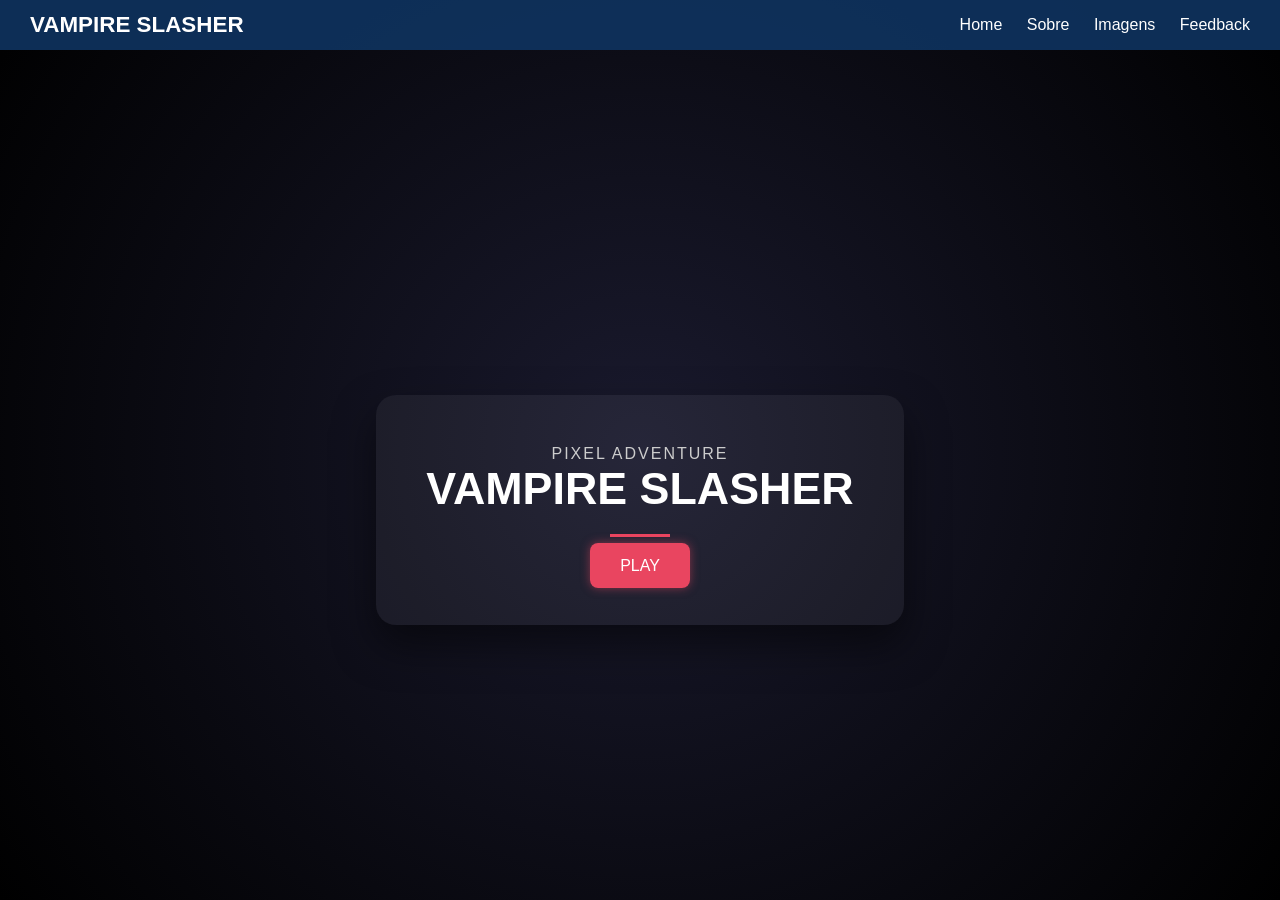
<file: index.html>
<!DOCTYPE html>
<html lang="pt-br">
<head>
<meta charset="UTF-8">
<title>Vampire Slasher</title>
<link rel="stylesheet" href="style.css">
</head>

<body>

<div class="overlay"></div>

<header class="navbar">
    <h1 class="logo">VAMPIRE SLASHER</h1>
    <nav>
        <a href="index.html">Home</a>
        <a href="sobre.html">Sobre</a>
        <a href="imagens.html">Imagens</a>
        <a href="feedback.html">Feedback</a>
    </nav>
</header>

<main class="main-card">
    <span class="tag">PIXEL ADVENTURE</span>
    <h1>VAMPIRE SLASHER</h1>
    <div class="divider"></div>

    <a href="#" class="btn btn-play">PLAY</a>
</main>

</body>
</html>
</file>
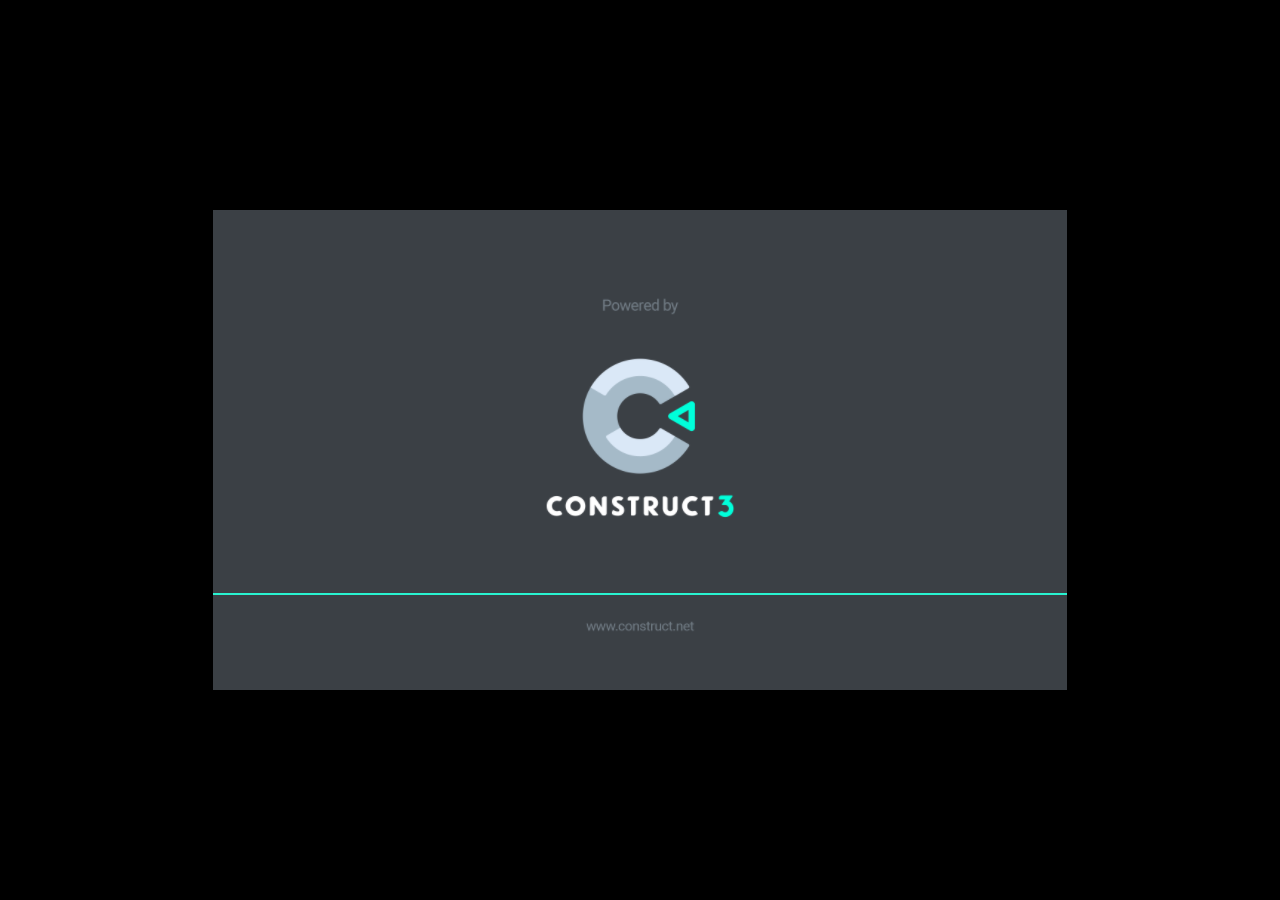
<file: numkidito 2/jogo/index.html>
<!DOCTYPE html>
<html>
<head>
    <meta charset="UTF-8">
	<title>Projetin</title>
	<meta name="viewport" content="width=device-width, initial-scale=1.0, maximum-scale=1.0, minimum-scale=1.0, user-scalable=no">
	
	<!-- Made with Construct, the game and app creator :: https://www.construct.net -->
	<meta name="generator" content="Scirra Construct">



	<link rel="manifest" href="appmanifest.json">
	<link rel="apple-touch-icon" sizes="128x128" href="icons/icon-128.png">
	<link rel="apple-touch-icon" sizes="256x256" href="icons/icon-256.png">
	<link rel="apple-touch-icon" sizes="512x512" href="icons/icon-512.png">
	<link rel="icon" type="image/png" href="icons/icon-512.png">

	<link rel="stylesheet" href="style.css">



</head> 
 
<body>

	

<script>
if (location.protocol.substr(0, 4) === "file")
{
	alert("Web exports won't work until you upload them. (When running on the file: protocol, browsers block many features from working for security reasons.)");
}
</script>
	
	<noscript>
		<div id="notSupportedWrap">
			<h2 id="notSupportedTitle">This content requires JavaScript</h2>
			<p class="notSupportedMessage">JavaScript appears to be disabled. Please enable it to view this content.</p>
		</div>
	</noscript>
	<script src="scripts/modernjscheck.js"></script>
	<script src="scripts/supportcheck.js"></script>
	<script src="scripts/offlineclient.js" type="module"></script>
	<script src="scripts/main.js" type="module"></script>
	<script src="scripts/register-sw.js" type="module"></script>

</body> 
</html>
</file>
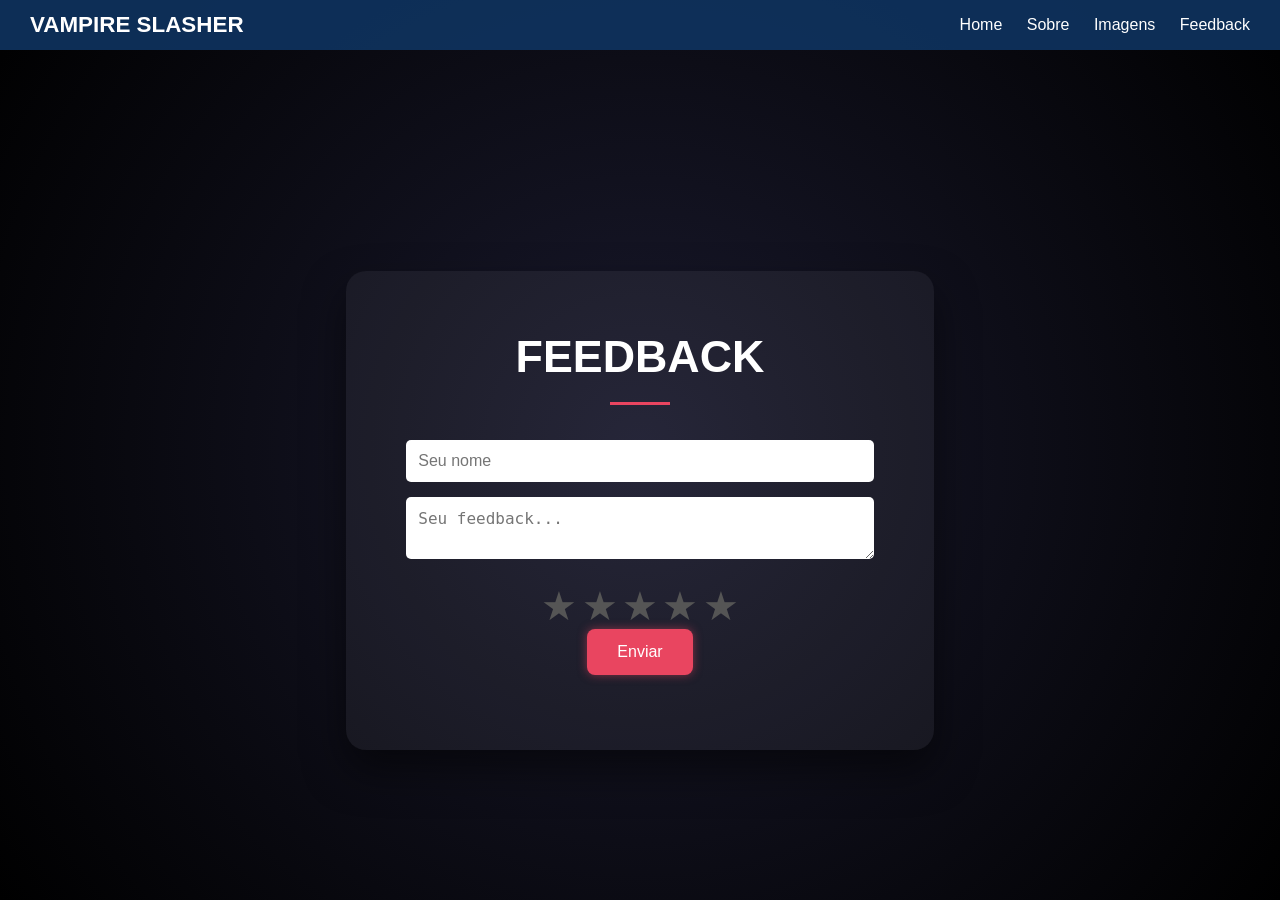
<file: feedback.html>
<!DOCTYPE html>
<html lang="pt-br">
<head>
<meta charset="UTF-8">
<title>Feedback</title>
<link rel="stylesheet" href="style.css">
</head>

<body>

<div class="overlay"></div>

<header class="navbar">
    <h1 class="logo">VAMPIRE SLASHER</h1>
    <nav>
        <a href="index.html">Home</a>
        <a href="sobre.html">Sobre</a>
        <a href="imagens.html">Imagens</a>
        <a href="feedback.html">Feedback</a>
    </nav>
</header>

<main class="main-card large">
    <h2>FEEDBACK</h2>
    <div class="divider"></div>

    <form onsubmit="enviarFeedback(event)">
        <input type="text" placeholder="Seu nome" required>
        <textarea placeholder="Seu feedback..." required></textarea>

        <div class="stars">
            <span onclick="setRating(1)">★</span>
            <span onclick="setRating(2)">★</span>
            <span onclick="setRating(3)">★</span>
            <span onclick="setRating(4)">★</span>
            <span onclick="setRating(5)">★</span>
        </div>

        <button class="btn">Enviar</button>
    </form>

    <p id="msg"></p>
</main>

<script>
function setRating(value){
    let stars = document.querySelectorAll(".stars span");
    stars.forEach((s,i)=>{
        s.style.color = i < value ? "#e94560" : "#555";
    });
}

function enviarFeedback(e){
    e.preventDefault();
    document.getElementById("msg").innerText = "Obrigado pelo feedback!";
}
</script>

</body>
</html>
</file>
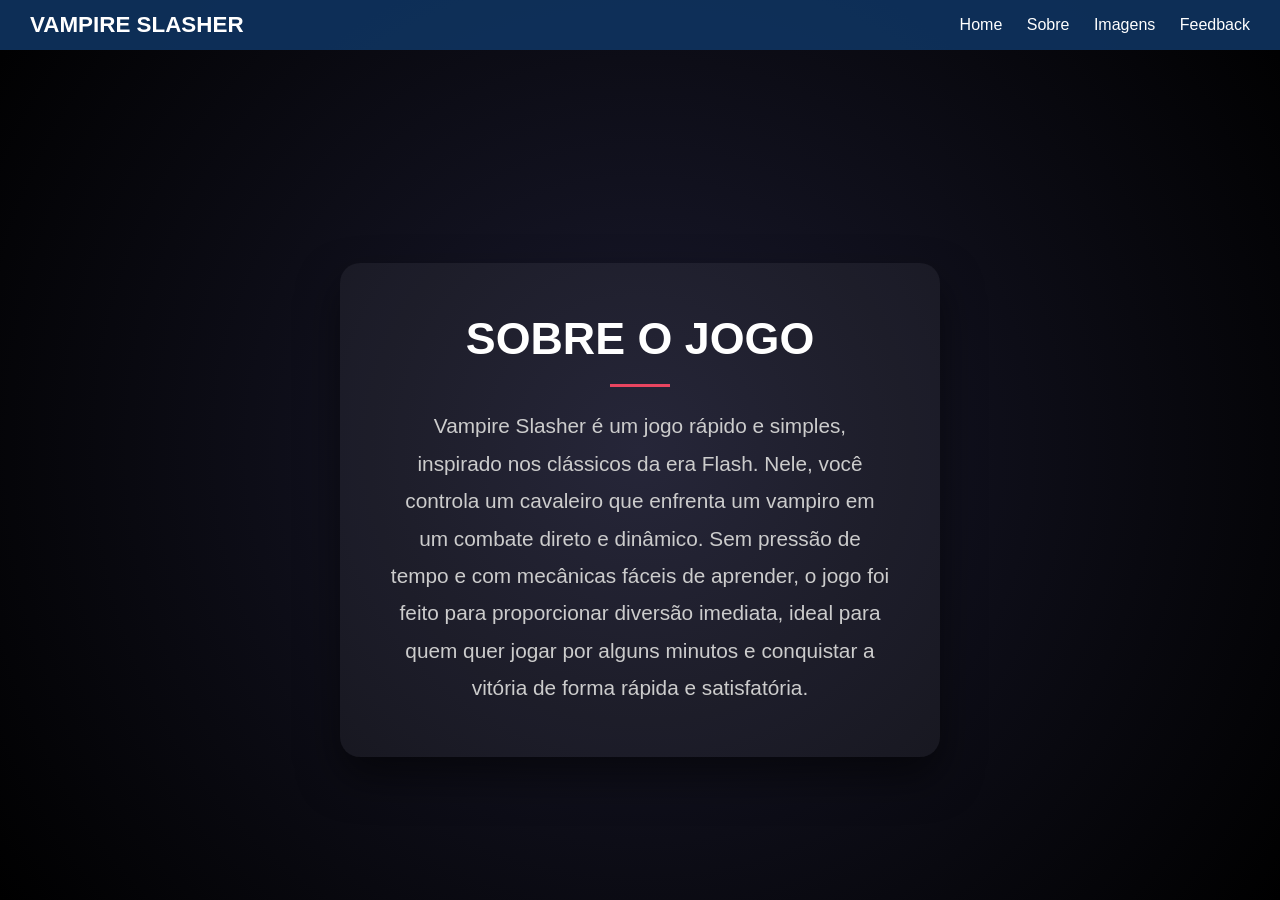
<file: sobre.html>
<!DOCTYPE html>
<html lang="pt-br">
<head>
<meta charset="UTF-8">
<title>Sobre</title>
<link rel="stylesheet" href="style.css">
</head>

<body>

<div class="overlay"></div>

<header class="navbar">
    <h1 class="logo">VAMPIRE SLASHER</h1>
    <nav>
        <a href="index.html">Home</a>
        <a href="sobre.html">Sobre</a>
        <a href="imagens.html">Imagens</a>
        <a href="feedback.html">Feedback</a>
    </nav>
</header>

<main class="main-card">
    <h2>SOBRE O JOGO</h2>
    <div class="divider"></div>

    <p class="description">
        Vampire Slasher é um jogo rápido e simples, inspirado nos clássicos da era Flash. 
        Nele, você controla um cavaleiro que enfrenta um vampiro em um combate direto e dinâmico. 
        Sem pressão de tempo e com mecânicas fáceis de aprender, o jogo foi feito para proporcionar 
        diversão imediata, ideal para quem quer jogar por alguns minutos e conquistar a vitória de 
        forma rápida e satisfatória.
    </p>
</main>

</body>
</html>
</file>
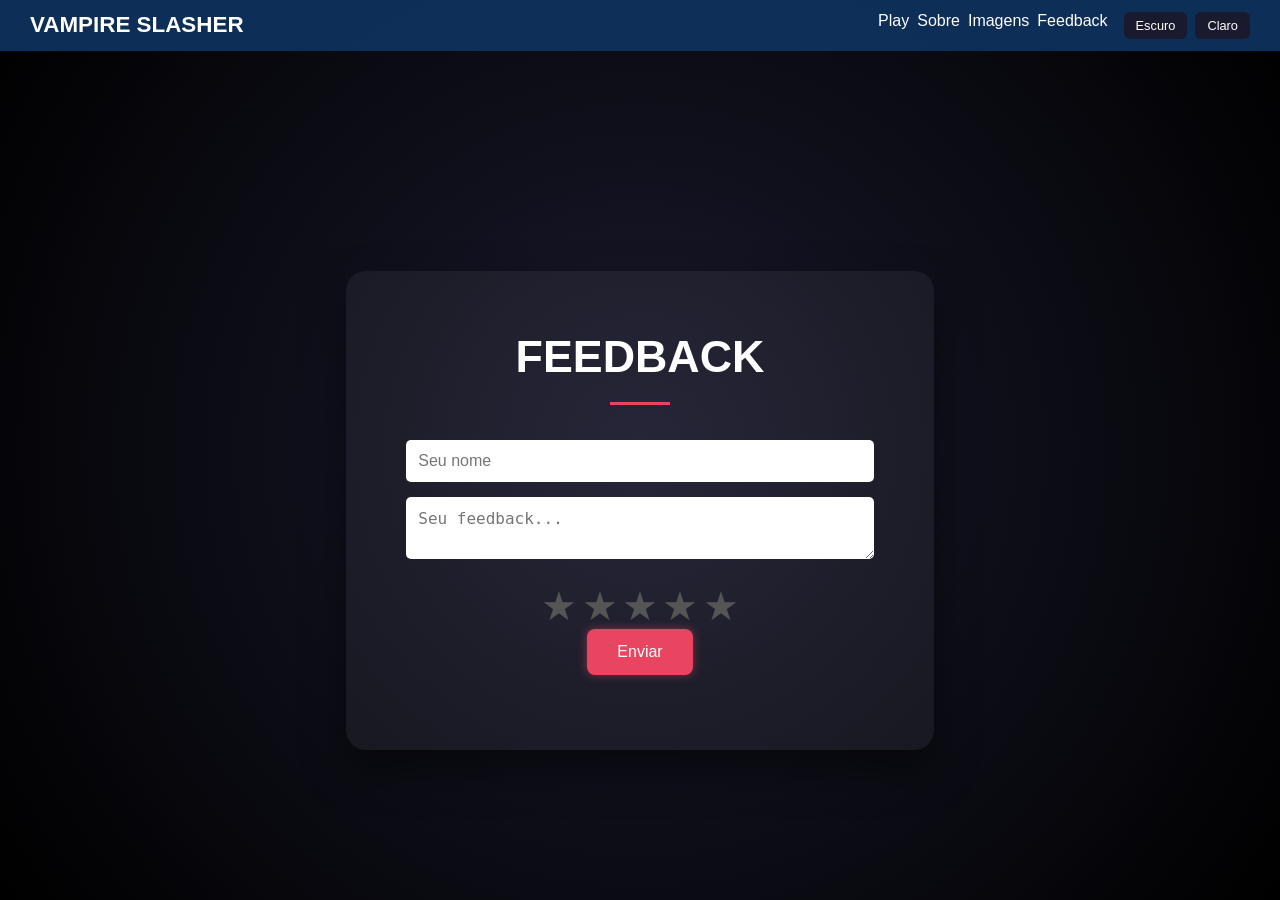
<file: numkidito 2/feedback.html>
<!DOCTYPE html>
<html lang="pt-br">
<head>
<meta charset="UTF-8">
<meta name="viewport" content="width=device-width, initial-scale=1.0">
<title>Feedback</title>
<link rel="stylesheet" href="feedback.css">
</head>

<body>

<div class="overlay"></div>

<header class="navbar">
    <h1 class="logo">VAMPIRE SLASHER</h1>
    <nav>
        <a href="play.html">Play</a>
        <a href="sobre.html">Sobre</a>
        <a href="imagens.html">Imagens</a>
        <a href="feedback.html">Feedback</a>
        <br>
        <button class="btn-dark" onclick="setTheme('dark')">Escuro</button>
        <button class="btn-dark" onclick="setTheme('light')">Claro</button>
    </nav>
</header>

<main class="main-card large">
    <h2>FEEDBACK</h2>
    <div class="divider"></div>

    <form onsubmit="enviarFeedback(event)">
        <input type="text" placeholder="Seu nome" required>
        <textarea placeholder="Seu feedback..." required></textarea>

        <div class="stars">
            <span onclick="setRating(1)">★</span>
            <span onclick="setRating(2)">★</span>
            <span onclick="setRating(3)">★</span>
            <span onclick="setRating(4)">★</span>
            <span onclick="setRating(5)">★</span>
        </div>

        <button class="btn">Enviar</button>
    </form>

    <p id="msg"></p>
</main>

<script>
if (localStorage.getItem('tema') === 'light') {
    document.body.classList.add('light');
}

function setTheme(mode) {
    if (mode === 'light') {
        document.body.classList.add('light');
        localStorage.setItem('tema', 'light');
    } else {
        document.body.classList.remove('light');
        localStorage.setItem('tema', 'dark');
    }
}

function setRating(value) {
    let stars = document.querySelectorAll(".stars span");
    stars.forEach((s, i) => {
        s.style.color = i < value ? "#e94560" : "#555";
    });
}

function enviarFeedback(e) {
    e.preventDefault();
    document.querySelector("input").value = "";
    document.querySelector("textarea").value = "";
    let stars = document.querySelectorAll(".stars span");
    stars.forEach(s => s.style.color = "#555");
    document.getElementById("msg").innerText = "Obrigado pelo feedback!";
}
</script>

</body>
</html>
</file>
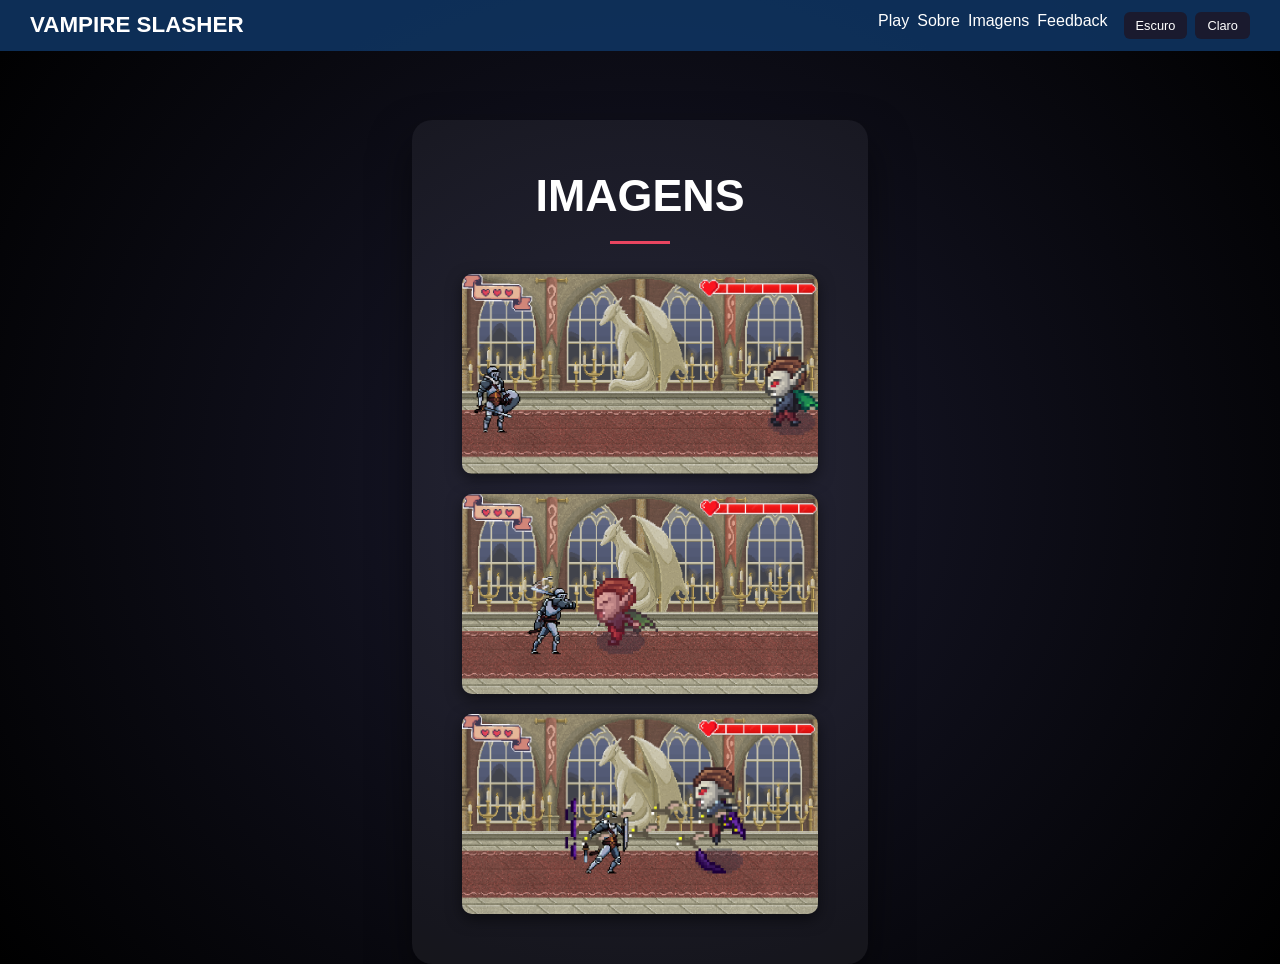
<file: numkidito 2/imagens.html>
<!DOCTYPE html>
<html lang="pt-br">
<head>
<meta charset="UTF-8">
<meta name="viewport" content="width=device-width, initial-scale=1.0">
<title>Imagens</title>
<link rel="stylesheet" href="imagens.css">
</head>

<body>

<div class="overlay"></div>

<header class="navbar">
    <h1 class="logo">VAMPIRE SLASHER</h1>
    <nav>
        <a href="play.html">Play</a>
        <a href="sobre.html">Sobre</a>
        <a href="imagens.html">Imagens</a>
        <a href="feedback.html">Feedback</a>
        <br>
        <button class="btn-dark" onclick="setTheme('dark')">Escuro</button>
        <button class="btn-dark" onclick="setTheme('light')">Claro</button>
    </nav>
</header>

<main class="main-card">
    <h2>IMAGENS</h2>
    <div class="divider"></div>

    <div class="gallery">
    <img src="imagens/1.png" alt="Imagem 1">
    <img src="imagens/2.png" alt="Imagem 2">
    <img src="imagens/3.png" alt="Imagem 3">
</div>
</main>

<script>
if (localStorage.getItem('tema') === 'light') {
    document.body.classList.add('light');
}

function setTheme(mode) {
    if (mode === 'light') {
        document.body.classList.add('light');
        localStorage.setItem('tema', 'light');
    } else {
        document.body.classList.remove('light');
        localStorage.setItem('tema', 'dark');
    }
}

</script>

</body>
</html>
</file>
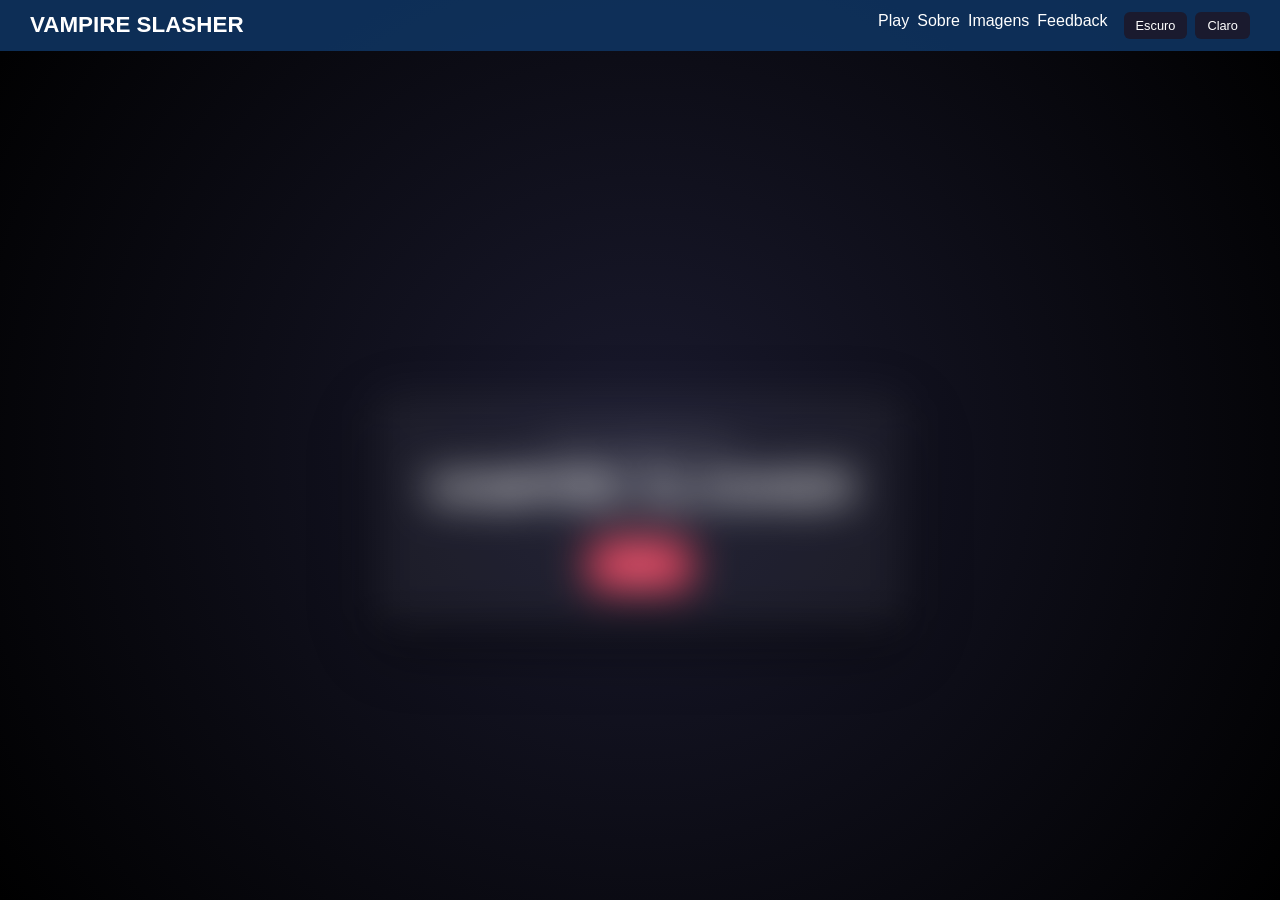
<file: numkidito 2/play.html>
<!DOCTYPE html>
<html lang="pt-br">
<head>
<meta charset="UTF-8">
<meta name="viewport" content="width=device-width, initial-scale=1.0">
<title>Vampire Slasher</title>
<link rel="stylesheet" href="play.css">
</head>

<body>

<div class="overlay"></div>

<header class="navbar">
    <h1 class="logo">VAMPIRE SLASHER</h1>
    <nav>
        <a href="play.html">Play</a>
        <a href="sobre.html">Sobre</a>
        <a href="imagens.html">Imagens</a>
        <a href="feedback.html">Feedback</a>
        <br>
        <button class="btn-dark" onclick="setTheme('dark')">Escuro</button>
        <button class="btn-dark" onclick="setTheme('light')">Claro</button>
    </nav>
</header>

<div id="conteudo-sensivel">
    <main class="main-card">
        <span class="tag">PIXEL ADVENTURE</span>
        <h1>VAMPIRE SLASHER</h1>
        <div class="divider"></div>

        <a href="jogo/index.html" class="btn btn-play">PLAY</a>
    </main>
</div>

<script src="acesso.js"></script>

</body>
</html>
</file>
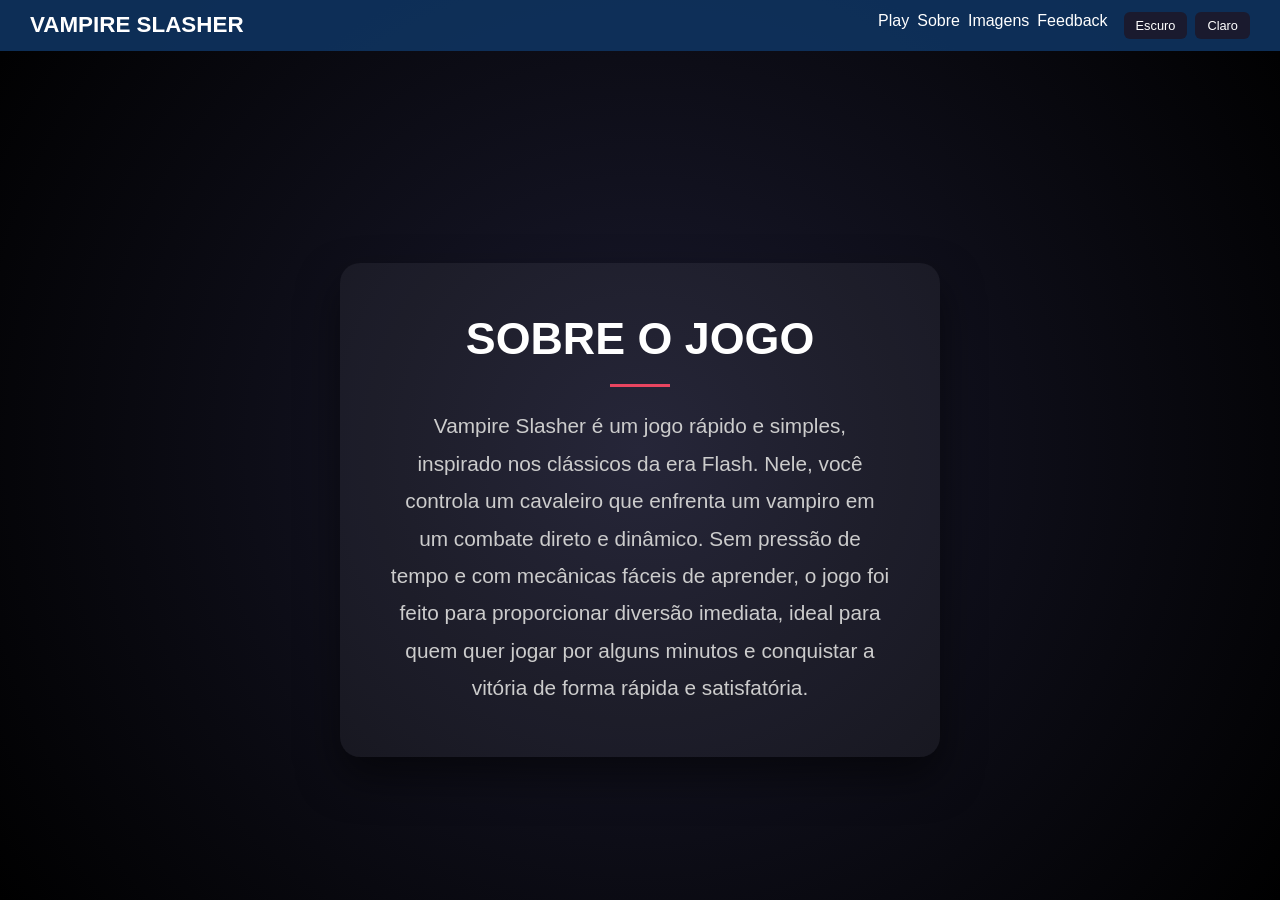
<file: numkidito 2/sobre.html>
<!DOCTYPE html>
<html lang="pt-br">
<head>
<meta charset="UTF-8">
<meta name="viewport" content="width=device-width, initial-scale=1.0">
<title>Sobre</title>
<link rel="stylesheet" href="sobre.css">
</head>

<body>

<div class="overlay"></div>

<header class="navbar">
    <h1 class="logo">VAMPIRE SLASHER</h1>
    <nav>
        <a href="play.html">Play</a>
        <a href="sobre.html">Sobre</a>
        <a href="imagens.html">Imagens</a>
        <a href="feedback.html">Feedback</a>
        <br>
        <button class="btn-dark" onclick="setTheme('dark')">Escuro</button>
        <button class="btn-dark" onclick="setTheme('light')">Claro</button>
    </nav>
</header>

<main class="main-card">
    <h2>SOBRE O JOGO</h2>
    <div class="divider"></div>

    <p class="description">
        Vampire Slasher é um jogo rápido e simples, inspirado nos clássicos da era Flash. 
        Nele, você controla um cavaleiro que enfrenta um vampiro em um combate direto e dinâmico. 
        Sem pressão de tempo e com mecânicas fáceis de aprender, o jogo foi feito para proporcionar 
        diversão imediata, ideal para quem quer jogar por alguns minutos e conquistar a vitória de 
        forma rápida e satisfatória.
    </p>
</main>

<script>
if (localStorage.getItem('tema') === 'light') {
    document.body.classList.add('light');
}

function setTheme(mode) {
    if (mode === 'light') {
        document.body.classList.add('light');
        localStorage.setItem('tema', 'light');
    } else {
        document.body.classList.remove('light');
        localStorage.setItem('tema', 'dark');
    }
}
</script>

</body>
</html>
</file>
<file: style.css>
:root {
    --primary: #e94560;
    --secondary: #0f3460;
    --dark: #1a1a2e;
    --text: #ffffff;
}

/* RESET */
* {
    margin: 0;
    padding: 0;
    box-sizing: border-box;
}

body {
    font-family: Arial, sans-serif;
    background: radial-gradient(circle, #1a1a2e, #000);
    color: var(--text);
    display: flex;
    justify-content: center;
    align-items: center;
    min-height: 100vh;
}

.overlay {
    position: fixed;
    width: 100%;
    height: 100%;
    background: url('https://www.transparenttextures.com/patterns/carbon-fibre.png');
    opacity: 0.1;
    pointer-events: none;
}

.navbar {
    position: fixed;
    top: 0;
    width: 100%;
    background: rgba(15, 52, 96, 0.9);
    padding: 12px 30px;
    display: flex;
    justify-content: space-between;
    align-items: center;
    z-index: 10;
}

.logo {
    font-size: 1.4rem;
}

.navbar nav a {
    color: white;
    margin-left: 20px;
    text-decoration: none;
    font-size: 1rem;
    transition: 0.3s;
}

.navbar nav a:hover {
    color: var(--primary);
}

.main-card {
    margin-top: 120px;
    padding: 50px;
    background: rgba(255,255,255,0.05);
    border-radius: 20px;
    text-align: center;
    max-width: 600px;
    box-shadow: 0 20px 40px rgba(0,0,0,0.5);
}

.main-card.large {
    max-width: 900px;
    padding: 60px;
}

h1, h2 {
    font-size: 2.8rem;
    text-transform: uppercase;
}

.tag {
    color: #ccc;
    font-size: 1rem;
    letter-spacing: 2px;
}

.divider {
    height: 3px;
    width: 60px;
    background: var(--primary);
    margin: 20px auto;
}

.description {
    font-size: 1.3rem;
    line-height: 1.8;
    color: #ccc;
}

.btn {
    padding: 14px 30px;
    background: var(--primary);
    color: white;
    border-radius: 8px;
    text-decoration: none;
    border: none;
    cursor: pointer;
    transition: all 0.3s ease;
    font-size: 1rem;

    /* glow leve */
    box-shadow: 0 0 10px rgba(233, 69, 96, 0.5);
}

/* HOVER MAIS FORTE */
.btn:hover {
    background: #ff4d6d;
    transform: translateY(-3px);

    box-shadow: 0 0 20px rgba(233, 69, 96, 0.9),
                0 0 40px rgba(233, 69, 96, 0.6);
}

.gallery {
    display: flex;
    gap: 40px;
    justify-content: center;
    margin-top: 30px;
}

.img-box {
    width: 250px;
    height: 250px;
    border: 2px dashed #777;
    display: flex;
    justify-content: center;
    align-items: center;
    color: #aaa;
    font-size: 1.2rem;
}

/* FORM */
input, textarea {
    width: 100%;
    padding: 12px;
    margin-top: 15px;
    border-radius: 5px;
    border: none;
    outline: none;
    font-size: 1rem;
}

.stars {
    margin-top: 20px;
}

.stars span {
    font-size: 2.5rem;
    cursor: pointer;
    color: #555;
    transition: 0.3s;
}

.stars span:hover {
    color: var(--primary);
}

#msg {
    margin-top: 15px;
    color: var(--primary);
    font-size: 1.1rem;
}
</file>
<file: numkidito 2/jogo/style.css>
html, body {
	padding: 0;
	margin: 0;
	overflow: hidden;
	height: 100%;
}

body {
	background: #000000;
	color: white;
}

input[type="file"] {
	color: black;
}

/* for scaling checkboxes according to the font size */
.c3-auto-size-checkbox {
	font-size: 1em;
	width: 1em;
	height: 1em;
	vertical-align: bottom;
	margin: 0.1em 0.25em;
}

html, body, canvas {
	touch-action-delay: none;
	touch-action: none;
}

canvas, .c3htmlwrap {
	position: absolute;
}

.c3htmlwrap {
	contain: strict;
}

.c3overlay {
	pointer-events: none;
}

.c3htmlwrap[interactive] > * {
	pointer-events: auto;
}

/* HACK - work around elements being selectable only in iOS WKWebView for some reason */
html[ioswebview] .c3htmlwrap,
html[ioswebview] canvas {
	-webkit-user-select: none;
	user-select: none;
}

html[ioswebview] .c3htmlwrap > * {
	-webkit-user-select: auto;
	user-select: auto;
}

#notSupportedWrap {
	margin: 2em auto 1em auto;
	width: 75%;
	max-width: 45em;
	border: 2px solid #aaa;
	border-radius: 1em;
	padding: 2em;
	background-color: #f0f0f0;
	font-family: "Segoe UI", Frutiger, "Frutiger Linotype", "Dejavu Sans", "Helvetica Neue", Arial, sans-serif;
	color: black;
}

#notSupportedTitle {
	font-size: 1.8em;
}

.notSupportedMessage {
	font-size: 1.2em;
}

.notSupportedMessage em {
	color: #888;
}

/* bbcode styles */
.bbCodeH1 {
	font-size: 2em;
	font-weight: bold;
}

.bbCodeH2 {
	font-size: 1.5em;
	font-weight: bold;
}

.bbCodeH3 {
	font-size: 1.25em;
	font-weight: bold;
}

.bbCodeH4 {
	font-size: 1.1em;
	font-weight: bold;
}

.bbCodeItem::before {
	content: " • ";
}

/* For text icons converted to HTML: size the height to the line height
   preserving the aspect ratio. Also add position: relative as that allows
   just adding a 'top' style for the iconoffsety style. */
.c3-text-icon {
	height: 1em;
	width: auto;
	position: relative;
}

/* screen reader text */
.c3-screen-reader-text {
	position: absolute;
	width: 1px;
    height: 1px;
    overflow: hidden;
    clip: rect(1px, 1px, 1px, 1px);
}
</file>
<file: numkidito 2/feedback.css>
:root {
    --primary: #e94560;
    --secondary: #0f3460;
    --dark: #1a1a2e;
    --text: #ffffff;
}

* {
    margin: 0;
    padding: 0;
    box-sizing: border-box;
}

body {
    font-family: Arial, sans-serif;
    background: radial-gradient(circle, #1a1a2e, #000);
    color: var(--text);
    display: flex;
    justify-content: center;
    align-items: center;
    min-height: 100vh;
}

.overlay {
    position: fixed;
    width: 100%;
    height: 100%;
    background: url('https://www.transparenttextures.com/patterns/carbon-fibre.png');
    opacity: 0.1;
    pointer-events: none;
}

.navbar {
    position: fixed;
    top: 0;
    width: 100%;
    background: rgba(15, 52, 96, 0.9);
    padding: 12px 30px;
    display: flex;
    justify-content: space-between;
    align-items: flex-start;
    z-index: 10;
}

.logo {
    font-size: 1.4rem;
}

nav {
    display: flex;
    flex-wrap: wrap;
    justify-content: flex-end;
    gap: 8px;
    max-width: 400px;
}

.navbar nav a {
    color: white;
    text-decoration: none;
    font-size: 1rem;
    transition: 0.3s;
}

.navbar nav a:hover {
    color: var(--primary);
}

.btn-dark, .btn-light {
    padding: 6px 12px;
    border: none;
    border-radius: 6px;
    cursor: pointer;
    font-size: 0.8rem;
    transition: 0.3s;
}

.btn-dark {
    background: #1a1a2e;
    color: white;
}

.btn-light {
    background: #f0f0f0;
    color: #1a1a2e;
}

.btn-dark:hover, .btn-light:hover {
    opacity: 0.8;
}

.main-card {
    margin-top: 120px;
    padding: 50px;
    background: rgba(255, 255, 255, 0.05);
    border-radius: 20px;
    text-align: center;
    max-width: 600px;
    box-shadow: 0 20px 40px rgba(0, 0, 0, 0.5);
}

.main-card.large {
    max-width: 900px;
    padding: 60px;
}

h2 {
    font-size: 2.8rem;
    text-transform: uppercase;
}

.divider {
    height: 3px;
    width: 60px;
    background: var(--primary);
    margin: 20px auto;
}

input, textarea {
    width: 100%;
    padding: 12px;
    margin-top: 15px;
    border-radius: 5px;
    border: none;
    outline: none;
    font-size: 1rem;
}

.stars {
    margin-top: 20px;
}

.stars span {
    font-size: 2.5rem;
    cursor: pointer;
    color: #555;
    transition: 0.3s;
}

.stars span:hover {
    color: var(--primary);
}

#msg {
    margin-top: 15px;
    color: var(--primary);
    font-size: 1.1rem;
}

.btn {
    padding: 14px 30px;
    background: var(--primary);
    color: white;
    border-radius: 8px;
    text-decoration: none;
    border: none;
    cursor: pointer;
    transition: all 0.3s ease;
    font-size: 1rem;
    box-shadow: 0 0 10px rgba(233, 69, 96, 0.5);
}

.btn:hover {
    background: #ff4d6d;
    transform: translateY(-3px);
    box-shadow: 0 0 20px rgba(233, 69, 96, 0.9),
                0 0 40px rgba(233, 69, 96, 0.6);
}

body.light {
    background: radial-gradient(circle, #f0f0f0, #ffffff);
    color: #1a1a2e;
}

body.light .navbar {
    background: rgba(200, 220, 255, 0.95);
}

body.light .navbar nav a {
    color: #1a1a2e;
}

body.light .main-card {
    background: rgba(0, 0, 0, 0.05);
    box-shadow: 0 20px 40px rgba(0, 0, 0, 0.1);
}

body.light .overlay {
    display: none;
}

body.light .tag {
    color: #1a1a2e;
}

.blur-bg {
    position: fixed;
    top: 0;
    left: 0;
    width: 100%;
    height: 100%;
    backdrop-filter: blur(10px);
    z-index: 999;
}

.popup {
    position: fixed;
    top: 50%;
    left: 50%;
    transform: translate(-50%, -50%);
    background: #f0f0f0;
    padding: 20px;
    border-radius: 5px;
    text-align: left;
    z-index: 1000;
    width: 400px;
    box-shadow: 0 2px 10px rgba(0, 0, 0, 0.5);
    border: 1px solid #ccc;
}

.popup h2 {
    font-size: 1rem;
    color: #333;
    margin-bottom: 10px;
    font-weight: normal;
}

.popup p {
    margin-top: 10px;
    color: #333;
    font-size: 0.95rem;
}

.popup input {
    margin-top: 5px;
    border: 1px solid #aaa;
    border-radius: 3px;
    background: white;
    color: #333;
    padding: 5px;
    font-size: 0.95rem;
}

.popup .btn {
    margin-top: 15px;
    padding: 6px 20px;
    background: #e0e0e0;
    color: #333;
    border: 1px solid #aaa;
    border-radius: 3px;
    font-size: 0.9rem;
    box-shadow: none;
    float: right;
}

.popup .btn:hover {
    background: #d0d0d0;
    transform: none;
    box-shadow: none;
}

#msg-popup {
    color: red;
    font-size: 0.85rem;
    clear: both;
    padding-top: 5px;
}

@media (max-width: 768px) {
    .navbar {
        flex-direction: column;
        align-items: flex-start;
        padding: 10px 15px;
    }

    nav {
        width: 100%;
        justify-content: flex-start;
        margin-top: 8px;
    }

    .main-card {
        margin-top: 160px;
        padding: 30px 20px;
        width: 90%;
    }

    h1, h2 {
        font-size: 1.8rem;
    }

    .gallery img {
        max-width: 100%;
    }

    .main-card.large {
        padding: 30px 20px;
        width: 90%;
    }

    input, textarea {
        font-size: 16px;
    }
}
</file>
<file: numkidito 2/imagens.css>
:root {
    --primary: #e94560;
    --secondary: #0f3460;
    --dark: #1a1a2e;
    --text: #ffffff;
}

* {
    margin: 0;
    padding: 0;
    box-sizing: border-box;
}

body {
    font-family: Arial, sans-serif;
    background: radial-gradient(circle, #1a1a2e, #000);
    color: var(--text);
    display: flex;
    justify-content: center;
    align-items: center;
    min-height: 100vh;
}

.overlay {
    position: fixed;
    width: 100%;
    height: 100%;
    background: url('https://www.transparenttextures.com/patterns/carbon-fibre.png');
    opacity: 0.1;
    pointer-events: none;
}

.navbar {
    position: fixed;
    top: 0;
    width: 100%;
    background: rgba(15, 52, 96, 0.9);
    padding: 12px 30px;
    display: flex;
    justify-content: space-between;
    align-items: flex-start;
    z-index: 10;
}

.logo {
    font-size: 1.4rem;
}

nav {
    display: flex;
    flex-wrap: wrap;
    justify-content: flex-end;
    gap: 8px;
    max-width: 400px;
}

.navbar nav a {
    color: white;
    text-decoration: none;
    font-size: 1rem;
    transition: 0.3s;
}

.navbar nav a:hover {
    color: var(--primary);
}

.btn-dark, .btn-light {
    padding: 6px 12px;
    border: none;
    border-radius: 6px;
    cursor: pointer;
    font-size: 0.8rem;
    transition: 0.3s;
}

.btn-dark {
    background: #1a1a2e;
    color: white;
}

.btn-light {
    background: #f0f0f0;
    color: #1a1a2e;
}

.btn-dark:hover, .btn-light:hover {
    opacity: 0.8;
}

.main-card {
    margin-top: 120px;
    padding: 50px;
    background: rgba(255, 255, 255, 0.05);
    border-radius: 20px;
    text-align: center;
    max-width: 600px;
    box-shadow: 0 20px 40px rgba(0, 0, 0, 0.5);
}

h2 {
    font-size: 2.8rem;
    text-transform: uppercase;
}

.divider {
    height: 3px;
    width: 60px;
    background: var(--primary);
    margin: 20px auto;
}

.gallery {
    display: flex;
    flex-direction: column;
    align-items: center;
    gap: 20px;
    margin-top: 30px;
}

.gallery img {
    width: 100%;
    max-width: 500px;
    height: 200px;
    object-fit: cover;
    border-radius: 10px;
    box-shadow: 0 5px 15px rgba(0, 0, 0, 0.5);
}

body.light {
    background: radial-gradient(circle, #f0f0f0, #ffffff);
    color: #1a1a2e;
}

body.light .navbar {
    background: rgba(200, 220, 255, 0.95);
}

body.light .navbar nav a {
    color: #1a1a2e;
}

body.light .main-card {
    background: rgba(0, 0, 0, 0.05);
    box-shadow: 0 20px 40px rgba(0, 0, 0, 0.1);
}

body.light .img-box {
    border-color: #333;
    color: #333;
}

body.light .overlay {
    display: none;
}

body.light .tag {
    color: #1a1a2e;
}

.blur-bg {
    position: fixed;
    top: 0;
    left: 0;
    width: 100%;
    height: 100%;
    backdrop-filter: blur(10px);
    z-index: 999;
}

.popup {
    position: fixed;
    top: 50%;
    left: 50%;
    transform: translate(-50%, -50%);
    background: #f0f0f0;
    padding: 20px;
    border-radius: 5px;
    text-align: left;
    z-index: 1000;
    width: 400px;
    box-shadow: 0 2px 10px rgba(0, 0, 0, 0.5);
    border: 1px solid #ccc;
}

.popup h2 {
    font-size: 1rem;
    color: #333;
    margin-bottom: 10px;
    font-weight: normal;
}

.popup p {
    margin-top: 10px;
    color: #333;
    font-size: 0.95rem;
}

.popup input {
    margin-top: 5px;
    border: 1px solid #aaa;
    border-radius: 3px;
    background: white;
    color: #333;
    padding: 5px;
    font-size: 0.95rem;
}

.popup .btn {
    margin-top: 15px;
    padding: 6px 20px;
    background: #e0e0e0;
    color: #333;
    border: 1px solid #aaa;
    border-radius: 3px;
    font-size: 0.9rem;
    box-shadow: none;
    float: right;
}

.popup .btn:hover {
    background: #d0d0d0;
    transform: none;
    box-shadow: none;
}

#msg-popup {
    color: red;
    font-size: 0.85rem;
    clear: both;
    padding-top: 5px;
}

@media (max-width: 768px) {
    .navbar {
        flex-direction: column;
        align-items: flex-start;
        padding: 10px 15px;
    }

    nav {
        width: 100%;
        justify-content: flex-start;
        margin-top: 8px;
    }

    .main-card {
        margin-top: 160px;
        padding: 30px 20px;
        width: 90%;
    }

    h1, h2 {
        font-size: 1.8rem;
    }

    .gallery img {
        max-width: 100%;
    }

    .main-card.large {
        padding: 30px 20px;
        width: 90%;
    }

    input, textarea {
        font-size: 16px;
    }
}
</file>
<file: numkidito 2/play.css>
:root {
    --primary: #e94560;
    --secondary: #0f3460;
    --dark: #1a1a2e;
    --text: #ffffff;
}

* {
    margin: 0;
    padding: 0;
    box-sizing: border-box;
}

body {
    font-family: Arial, sans-serif;
    background: radial-gradient(circle, #1a1a2e, #000);
    color: var(--text);
    display: flex;
    justify-content: center;
    align-items: center;
    min-height: 100vh;
}

.overlay {
    position: fixed;
    width: 100%;
    height: 100%;
    background: url('https://www.transparenttextures.com/patterns/carbon-fibre.png');
    opacity: 0.1;
    pointer-events: none;
}

.navbar {
    position: fixed;
    top: 0;
    width: 100%;
    background: rgba(15, 52, 96, 0.9);
    padding: 12px 30px;
    display: flex;
    justify-content: space-between;
    align-items: flex-start;
    z-index: 10;
}

.logo {
    font-size: 1.4rem;
}

nav {
    display: flex;
    flex-wrap: wrap;
    justify-content: flex-end;
    gap: 8px;
    max-width: 400px;
}

.navbar nav a {
    color: white;
    text-decoration: none;
    font-size: 1rem;
    transition: 0.3s;
}

.navbar nav a:hover {
    color: var(--primary);
}

.btn-dark, .btn-light {
    padding: 6px 12px;
    border: none;
    border-radius: 6px;
    cursor: pointer;
    font-size: 0.8rem;
    transition: 0.3s;
}

.btn-dark {
    background: #1a1a2e;
    color: white;
}

.btn-light {
    background: #f0f0f0;
    color: #1a1a2e;
}

.btn-dark:hover, .btn-light:hover {
    opacity: 0.8;
}

.main-card {
    margin-top: 120px;
    padding: 50px;
    background: rgba(255, 255, 255, 0.05);
    border-radius: 20px;
    text-align: center;
    max-width: 600px;
    box-shadow: 0 20px 40px rgba(0, 0, 0, 0.5);
}

h1 {
    font-size: 2.8rem;
    text-transform: uppercase;
}

.tag {
    color: #ccc;
    font-size: 1rem;
    letter-spacing: 2px;
}

.divider {
    height: 3px;
    width: 60px;
    background: var(--primary);
    margin: 20px auto;
}

.btn {
    padding: 14px 30px;
    background: var(--primary);
    color: white;
    border-radius: 8px;
    text-decoration: none;
    border: none;
    cursor: pointer;
    transition: all 0.3s ease;
    font-size: 1rem;
    box-shadow: 0 0 10px rgba(233, 69, 96, 0.5);
}

.btn:hover {
    background: #ff4d6d;
    transform: translateY(-3px);
    box-shadow: 0 0 20px rgba(233, 69, 96, 0.9),
                0 0 40px rgba(233, 69, 96, 0.6);
}

#conteudo-sensivel {
    filter: blur(20px);
    transition: 1s;
}

body.light {
    background: radial-gradient(circle, #f0f0f0, #ffffff);
    color: #1a1a2e;
}

body.light .navbar {
    background: rgba(200, 220, 255, 0.95);
}

body.light .navbar nav a {
    color: #1a1a2e;
}

body.light .main-card {
    background: rgba(0, 0, 0, 0.05);
    box-shadow: 0 20px 40px rgba(0, 0, 0, 0.1);
}

body.light .overlay {
    display: none;
}

body.light .tag {
    color: #1a1a2e;
}

@media (max-width: 768px) {
    .navbar {
        flex-direction: column;
        align-items: flex-start;
        padding: 10px 15px;
    }

    nav {
        width: 100%;
        justify-content: flex-start;
        margin-top: 8px;
    }

    .main-card {
        margin-top: 160px;
        padding: 30px 20px;
        width: 90%;
    }

    h1, h2 {
        font-size: 1.8rem;
    }

    .gallery img {
        max-width: 100%;
    }

    .main-card.large {
        padding: 30px 20px;
        width: 90%;
    }

    input, textarea {
        font-size: 16px;
    }
}
</file>
<file: numkidito 2/sobre.css>
:root {
    --primary: #e94560;
    --secondary: #0f3460;
    --dark: #1a1a2e;
    --text: #ffffff;
}

* {
    margin: 0;
    padding: 0;
    box-sizing: border-box;
}

body {
    font-family: Arial, sans-serif;
    background: radial-gradient(circle, #1a1a2e, #000);
    color: var(--text);
    display: flex;
    justify-content: center;
    align-items: center;
    min-height: 100vh;
}

.overlay {
    position: fixed;
    width: 100%;
    height: 100%;
    background: url('https://www.transparenttextures.com/patterns/carbon-fibre.png');
    opacity: 0.1;
    pointer-events: none;
}

.navbar {
    position: fixed;
    top: 0;
    width: 100%;
    background: rgba(15, 52, 96, 0.9);
    padding: 12px 30px;
    display: flex;
    justify-content: space-between;
    align-items: flex-start;
    z-index: 10;
}

.logo {
    font-size: 1.4rem;
}

nav {
    display: flex;
    flex-wrap: wrap;
    justify-content: flex-end;
    gap: 8px;
    max-width: 400px;
}

.navbar nav a {
    color: white;
    text-decoration: none;
    font-size: 1rem;
    transition: 0.3s;
}

.navbar nav a:hover {
    color: var(--primary);
}

.btn-dark, .btn-light {
    padding: 6px 12px;
    border: none;
    border-radius: 6px;
    cursor: pointer;
    font-size: 0.8rem;
    transition: 0.3s;
}

.btn-dark {
    background: #1a1a2e;
    color: white;
}

.btn-light {
    background: #f0f0f0;
    color: #1a1a2e;
}

.btn-dark:hover, .btn-light:hover {
    opacity: 0.8;
}

.main-card {
    margin-top: 120px;
    padding: 50px;
    background: rgba(255, 255, 255, 0.05);
    border-radius: 20px;
    text-align: center;
    max-width: 600px;
    box-shadow: 0 20px 40px rgba(0, 0, 0, 0.5);
}

h2 {
    font-size: 2.8rem;
    text-transform: uppercase;
}

.divider {
    height: 3px;
    width: 60px;
    background: var(--primary);
    margin: 20px auto;
}

.description {
    font-size: 1.3rem;
    line-height: 1.8;
    color: #ccc;
}

body.light {
    background: radial-gradient(circle, #f0f0f0, #ffffff);
    color: #1a1a2e;
}

body.light .navbar {
    background: rgba(200, 220, 255, 0.95);
}

body.light .navbar nav a {
    color: #1a1a2e;
}

body.light .main-card {
    background: rgba(0, 0, 0, 0.05);
    box-shadow: 0 20px 40px rgba(0, 0, 0, 0.1);
}

body.light .description {
    color: #333;
}

body.light .overlay {
    display: none;
}

.blur-bg {
    position: fixed;
    top: 0;
    left: 0;
    width: 100%;
    height: 100%;
    backdrop-filter: blur(10px);
    z-index: 999;
}

.popup {
    position: fixed;
    top: 50%;
    left: 50%;
    transform: translate(-50%, -50%);
    background: #f0f0f0;
    padding: 20px;
    border-radius: 5px;
    text-align: left;
    z-index: 1000;
    width: 400px;
    box-shadow: 0 2px 10px rgba(0, 0, 0, 0.5);
    border: 1px solid #ccc;
}

.popup h2 {
    font-size: 1rem;
    color: #333;
    margin-bottom: 10px;
    font-weight: normal;
}

.popup p {
    margin-top: 10px;
    color: #333;
    font-size: 0.95rem;
}

.popup input {
    margin-top: 5px;
    border: 1px solid #aaa;
    border-radius: 3px;
    background: white;
    color: #333;
    padding: 5px;
    font-size: 0.95rem;
}

.popup .btn {
    margin-top: 15px;
    padding: 6px 20px;
    background: #e0e0e0;
    color: #333;
    border: 1px solid #aaa;
    border-radius: 3px;
    font-size: 0.9rem;
    box-shadow: none;
    float: right;
}

.popup .btn:hover {
    background: #d0d0d0;
    transform: none;
    box-shadow: none;
}

#msg-popup {
    color: red;
    font-size: 0.85rem;
    clear: both;
    padding-top: 5px;
}

@media (max-width: 768px) {
    .navbar {
        flex-direction: column;
        align-items: flex-start;
        padding: 10px 15px;
    }

    nav {
        width: 100%;
        justify-content: flex-start;
        margin-top: 8px;
    }

    .main-card {
        margin-top: 160px;
        padding: 30px 20px;
        width: 90%;
    }

    h1, h2 {
        font-size: 1.8rem;
    }

    .gallery img {
        max-width: 100%;
    }

    .main-card.large {
        padding: 30px 20px;
        width: 90%;
    }

    input, textarea {
        font-size: 16px;
    }
}
</file>
